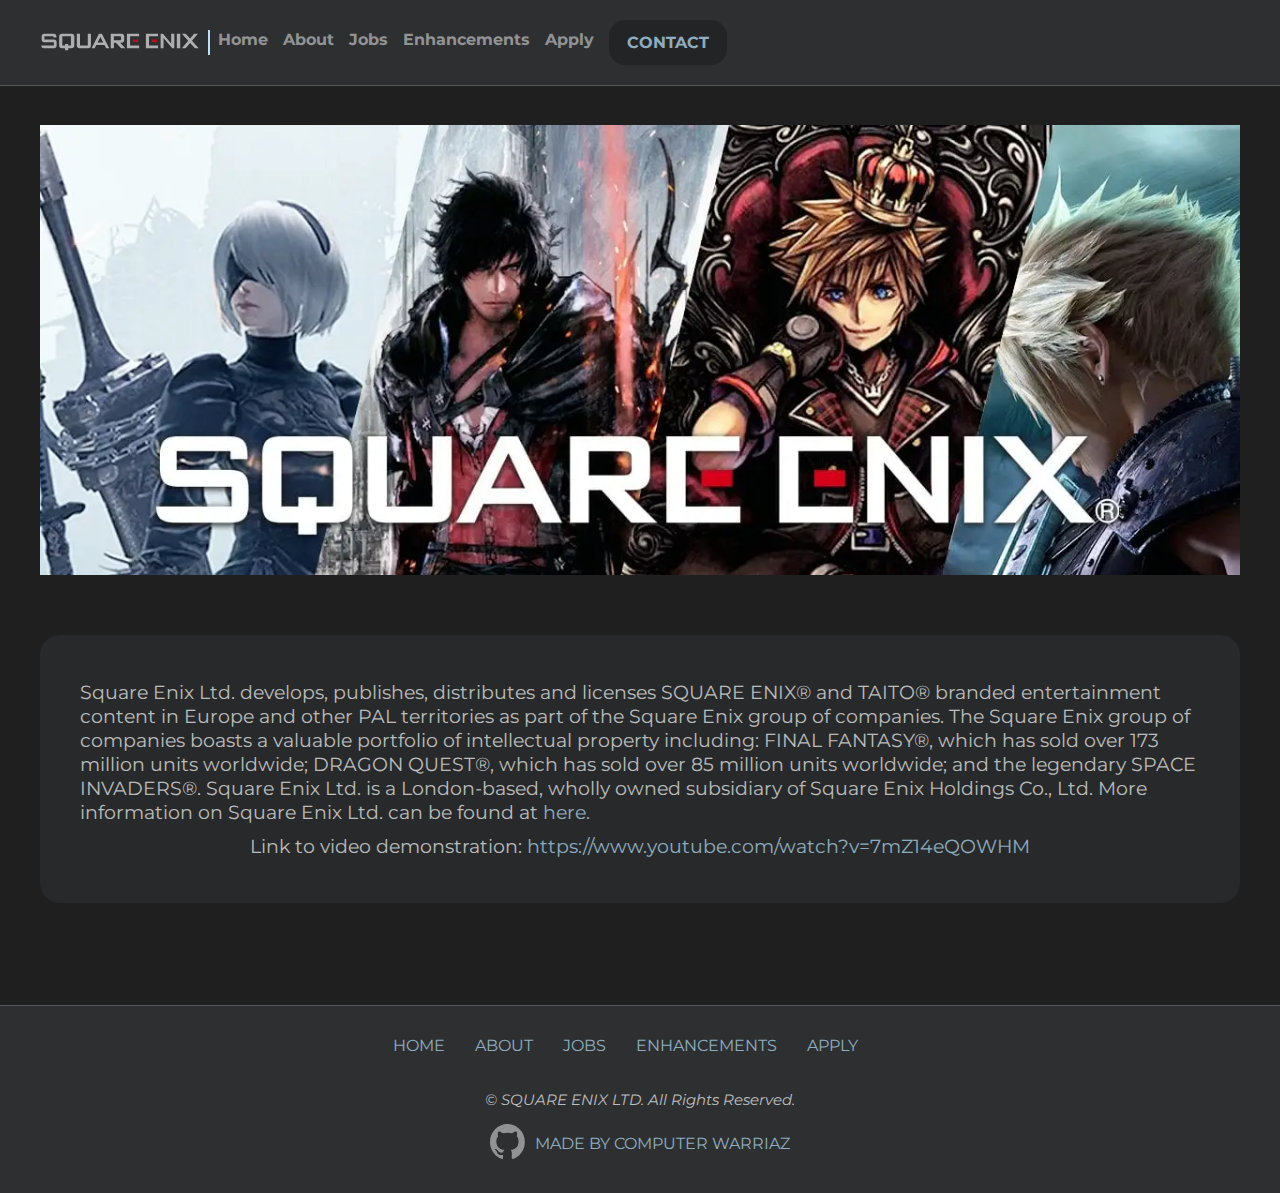
<file: index.html>
<!DOCTYPE html>
<html lang="en">
<head>
  <meta charset="UTF-8">
  <meta http-equiv="X-UA-Compatible" content="IE=edge">
  <meta name="viewport" content="width=device-width, initial-scale=1.0">
  <link rel="stylesheet" href="./styles/style.css">
  <title>Home</title>
</head>
<body>
  <header>
    <nav>
      <a id="nav_logo_container" href="./index.html">
        <img src="./images/company_logo.svg" alt="Company Logo">
      </a>
      <ul id="nav_list">
        <li class="nav_list_item"><a href="./index.html">Home</a></li>
        <li class="nav_list_item"><a href="./about.html">About</a></li>
        <li class="nav_list_item"><a href="./jobs.html">Jobs</a></li>
        <li class="nav_list_item"><a href="./enhancements.html">Enhancements</a></li>
        <li class="nav_list_item"><a href="./apply.html">Apply</a></li>
        <li><a class="pill_button" href="mailto:104349875@student.swin.edu.au">Contact</a></li>
      </ul>
    </nav>
  </header>
                <!-- HOME PAGE CONTENT GOES BELOW  -->
  <main id="home_page_content">
    <div id="banner_graphic">
      
    </div>
    <section>
      <p>
        Square Enix Ltd. develops, publishes, distributes and licenses SQUARE ENIX® and TAITO® branded entertainment content in Europe and other PAL territories as part of the Square Enix group of companies. The Square Enix group of companies boasts a valuable portfolio of intellectual property including: FINAL FANTASY®, which has sold over 173 million units worldwide; DRAGON QUEST®, which has sold over 85 million units worldwide; and the legendary SPACE INVADERS®. Square Enix Ltd. is a London-based, wholly owned subsidiary of Square Enix Holdings Co., Ltd.
        More information on Square Enix Ltd. can be found at <a href="https://www.square-enix-games.com/en_US/documents/ABOUTUS">here.</a>
      </p>
      <p>
        Link to video demonstration: <a href="https://www.youtube.com/watch?v=7mZ14eQOWHM">https://www.youtube.com/watch?v=7mZ14eQOWHM</a>
      </p>
      
    </section>

  </main>
  <!-- HOME PAGE CONTENT GOES ABOVE  -->
  <footer>
    <ul id="footer_list">
      <li class="footer_link"><a href="./index.html">Home</a></li>
      <li class="footer_link"><a href="./about.html">About</a></li>
      <li class="footer_link"><a href="./jobs.html">Jobs</a></li>
      <li class="footer_link"><a href="./enhancements.html">Enhancements</a></li>
      <li class="footer_link"><a href="./apply.html">Apply</a></li>
    </ul>
    <div id="copyright_container">
      <p>&#169; SQUARE ENIX LTD. All Rights Reserved.</p>
      <div id="github_container">
        <a href="https://github.com/dvaanc/computer-warriaz-project" target="_blank"><img src="./images/github_logo.svg" alt="github logo"></a>
        <span class="footer_link"><a href="https://github.com/dvaanc/computer-warriaz-project" target="_blank">Made by Computer Warriaz</a></span>
      </div>
    </div>
  </footer>


</body>
</html>
</file>
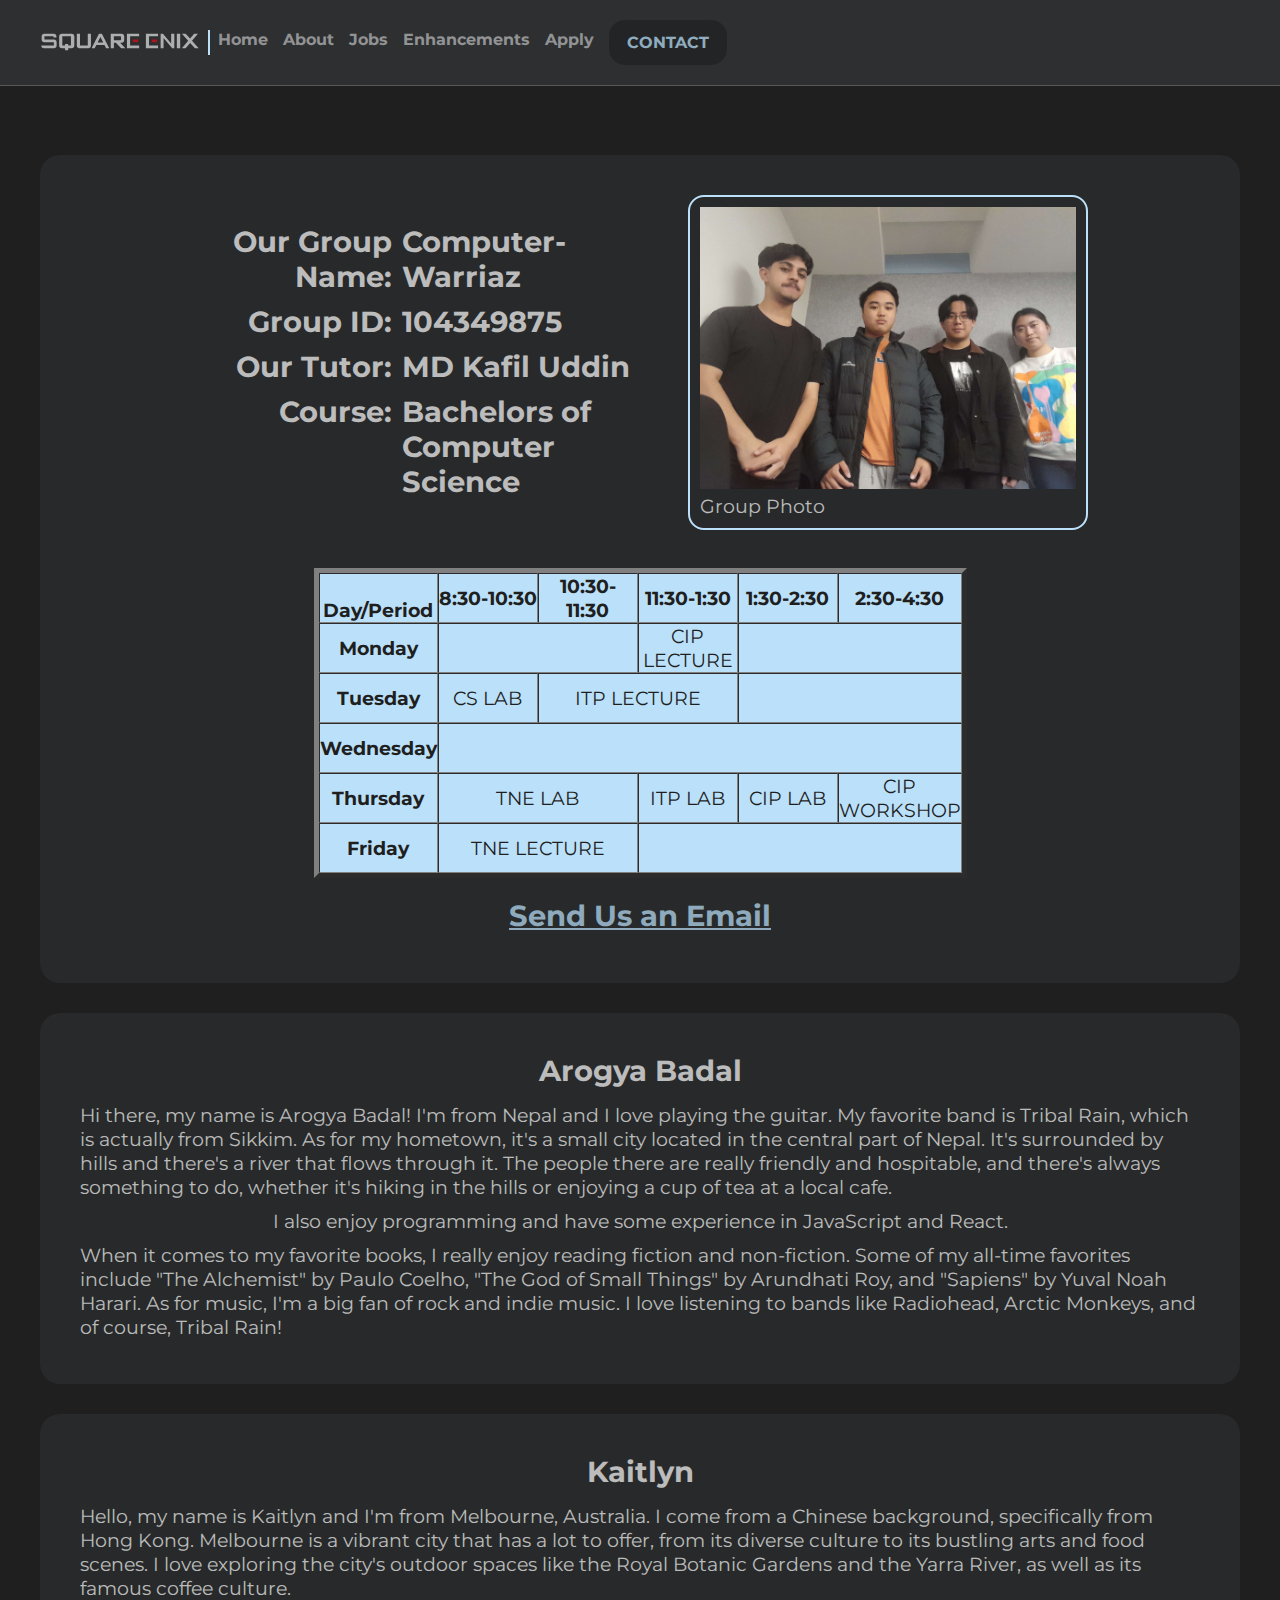
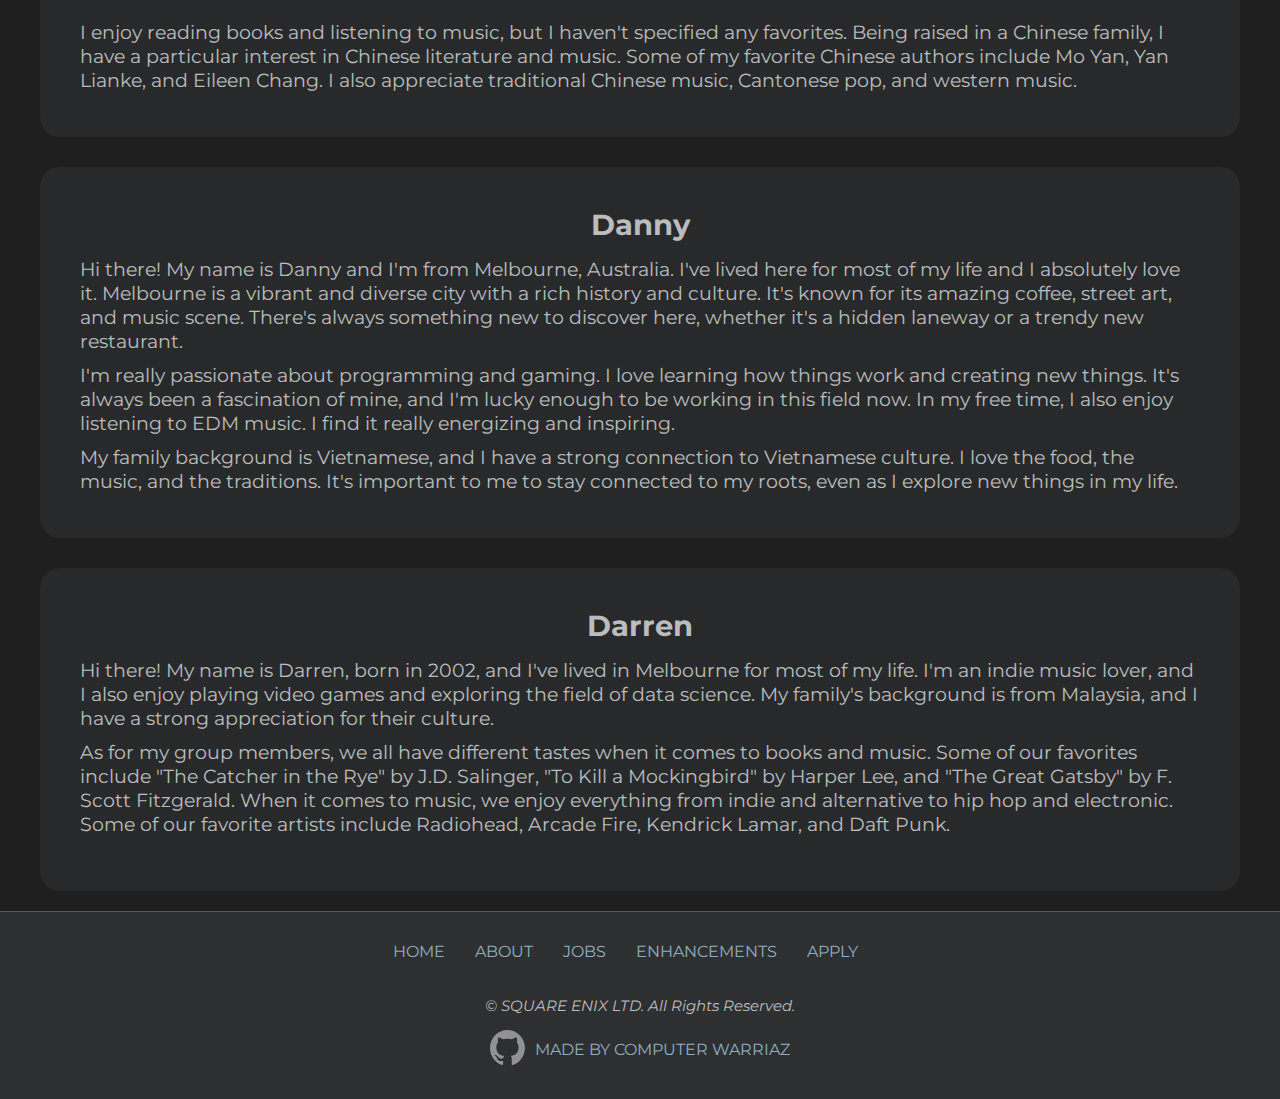
<file: about.html>
<!DOCTYPE html>
<html lang="en">
<head>
  <meta charset="UTF-8">
  <meta http-equiv="X-UA-Compatible" content="IE=edge">
  <meta name="viewport" content="width=device-width, initial-scale=1.0">
  <link rel="stylesheet" href="./styles/style.css">
  <title>About</title>
</head>
<body>
  <header>
    <nav>
      <a id="nav_logo_container" href="./index.html">
        <img src="./images/company_logo.svg" alt="Company Logo">
      </a>
      <ul id="nav_list">
        <li class="nav_list_item"><a href="./index.html">Home</a></li>
        <li class="nav_list_item"><a href="./about.html">About</a></li>
        <li class="nav_list_item"><a href="./jobs.html">Jobs</a></li>
        <li class="nav_list_item"><a href="./enhancements.html">Enhancements</a></li>
        <li class="nav_list_item"><a href="./apply.html">Apply</a></li>
        <li><a class="pill_button" href="mailto:104349875@student.swin.edu.au">Contact</a></li>
      </ul>
    </nav>
  </header>
  <main id="about_page_content">
    <section>
      <div>
        <dl>
          <dt><h2>Our Group Name:</h2></dt>
          <dd><h2>Computer-Warriaz</h2></dd>      
          <dt><h2>Group ID:</h2></dt>
          <dd><h2>104349875</h2> <dd>
          <dt><h2>Our Tutor:</h2></dt>
          <dd><h2>MD Kafil Uddin</h2></dd>
          <dt><h2>Course:</h2></dt>
          <dd><h2>Bachelors of Computer Science</h2></dd>
        </dl>
        <figure id="group_photo">
          <img src="./images/group_photo.jpg" alt="">
          <figcaption>Group Photo</figcaption>
      </figure>
      </div>
      <table border="5" cellspacing="0" align="center">
        <tr>
          <td align="center" height="50" width="100"><br><b>Day/Period</b></td>
          <td align="center" height="50" width="100"><b>8:30-10:30</b></td>
          <td align="center" height="50" width="100"><b>10:30-11:30</b></td>
          <td align="center" height="50" width="100"><b>11:30-1:30</b></td>
          <td align="center" height="50" width="100"><b>1:30-2:30</b></td>
          <td align="center" height="50" width="100"><b>2:30-4:30</b></td>
        </tr>
        <tr>
          <td align="center" height="50"><b>Monday</b></td>
          <td colspan="2"></td>
          <td align="center" colspan="1" height="50">CIP LECTURE</td>
          <td colspan="2"></td>
        </tr>
        <tr>
          <td align="center" height="50">
            <b>Tuesday</b>
            <td align="center" colspan="1" height="50">CS LAB</td>
            <td align="center" colspan="2" height="50">ITP LECTURE</td>              
            <td colspan="2"></td>
          </td>
        </tr>
        <tr>
          <td align="center" height="50"><b>Wednesday</b></td>
          <td colspan="5"></td>
        </tr>
        <tr>
            <td align="center" height="50"><b>Thursday</b></td>
            <td align="center" colspan="2" height="50">TNE LAB</td>
            <td align="center" colspan="1" height="50">ITP LAB</td>
            <td align="center" colspan="1" height="50">CIP LAB</td>
            <td align="center" colspan="1" height="50">CIP WORKSHOP</td>
        </tr>
        <tr>
          <td align="center" height="50">
            <b>Friday</b>
          </td>
          <td colspan="2" align="center" height="50">TNE LECTURE</td>
          <td align="center" colspan="3" height="50"></td>
        </tr>
      </table>
      <h2 id="contact_us_link"><a href="mailto:104349875@student.swin.edu.au">Send Us an Email</a></h2>
    </section>
    <section>
      <h2>Arogya Badal</h2>
      <p>Hi there, my name is Arogya Badal! I'm from Nepal and I love playing the guitar. My favorite band is Tribal Rain, which is actually from Sikkim. As for my hometown, it's a small city located in the central part of Nepal. It's surrounded by hills and there's a river that flows through it. The people there are really friendly and hospitable, and there's always something to do, whether it's hiking in the hills or enjoying a cup of tea at a local cafe.</p>
      <p>I also enjoy programming and have some experience in JavaScript and React.</p>
      <p>When it comes to my favorite books, I really enjoy reading fiction and non-fiction. Some of my all-time favorites include "The Alchemist" by Paulo Coelho, "The God of Small Things" by Arundhati Roy, and "Sapiens" by Yuval Noah Harari. As for music, I'm a big fan of rock and indie music. I love listening to bands like Radiohead, Arctic Monkeys, and of course, Tribal Rain!</p>
    </section>
    <section>
      <h2>Kaitlyn</h2>
      <p>Hello, my name is Kaitlyn and I'm from Melbourne, Australia. I come from a Chinese background, specifically from Hong Kong. Melbourne is a vibrant city that has a lot to offer, from its diverse culture to its bustling arts and food scenes. I love exploring the city's outdoor spaces like the Royal Botanic Gardens and the Yarra River, as well as its famous coffee culture.<p>
      <p>I enjoy reading books and listening to music, but I haven't specified any favorites. Being raised in a Chinese family, I have a particular interest in Chinese literature and music. Some of my favorite Chinese authors include Mo Yan, Yan Lianke, and Eileen Chang. I also appreciate traditional Chinese music, Cantonese pop, and western music.</p>
    </section>
    <section>
      <h2>Danny</h2>
      <p>Hi there! My name is Danny and I'm from Melbourne, Australia. I've lived here for most of my life and I absolutely love it. Melbourne is a vibrant and diverse city with a rich history and culture. It's known for its amazing coffee, street art, and music scene. There's always something new to discover here, whether it's a hidden laneway or a trendy new restaurant.</p>
      <p>I'm really passionate about programming and gaming. I love learning how things work and creating new things. It's always been a fascination of mine, and I'm lucky enough to be working in this field now. In my free time, I also enjoy listening to EDM music. I find it really energizing and inspiring.</p>
      <p>My family background is Vietnamese, and I have a strong connection to Vietnamese culture. I love the food, the music, and the traditions. It's important to me to stay connected to my roots, even as I explore new things in my life.</p>
    </section>
    <section>
      <h2>Darren</h2>
      <p>Hi there! My name is Darren, born in 2002, and I've lived in Melbourne for most of my life. I'm an indie music lover, and I also enjoy playing video games and exploring the field of data science. My family's background is from Malaysia, and I have a strong appreciation for their culture.</p>
      <p>As for my group members, we all have different tastes when it comes to books and music. Some of our favorites include "The Catcher in the Rye" by J.D. Salinger, "To Kill a Mockingbird" by Harper Lee, and "The Great Gatsby" by F. Scott Fitzgerald. When it comes to music, we enjoy everything from indie and alternative to hip hop and electronic. Some of our favorite artists include Radiohead, Arcade Fire, Kendrick Lamar, and Daft Punk.<p>
    </section>
  </main>
  <footer>
    <ul id="footer_list">
      <li class="footer_link"><a href="./index.html">Home</a></li>
      <li class="footer_link"><a href="./about.html">About</a></li>
      <li class="footer_link"><a href="./jobs.html">Jobs</a></li>
      <li class="footer_link"><a href="./enhancements.html">Enhancements</a></li>
      <li class="footer_link"><a href="./apply.html">Apply</a></li>
    </ul>
    <div id="copyright_container">
      <p>&#169; SQUARE ENIX LTD. All Rights Reserved.</p>
      <div id="github_container">
        <a href="https://github.com/dvaanc/computer-warriaz-project" target="_blank"><img src="./images/github_logo.svg" alt="github logo"></a>
        <span class="footer_link"><a href="https://github.com/dvaanc/computer-warriaz-project" target="_blank">Made by Computer Warriaz</a></span>
      </div>
    </div>
  </footer>
</body>
</html>
</file>
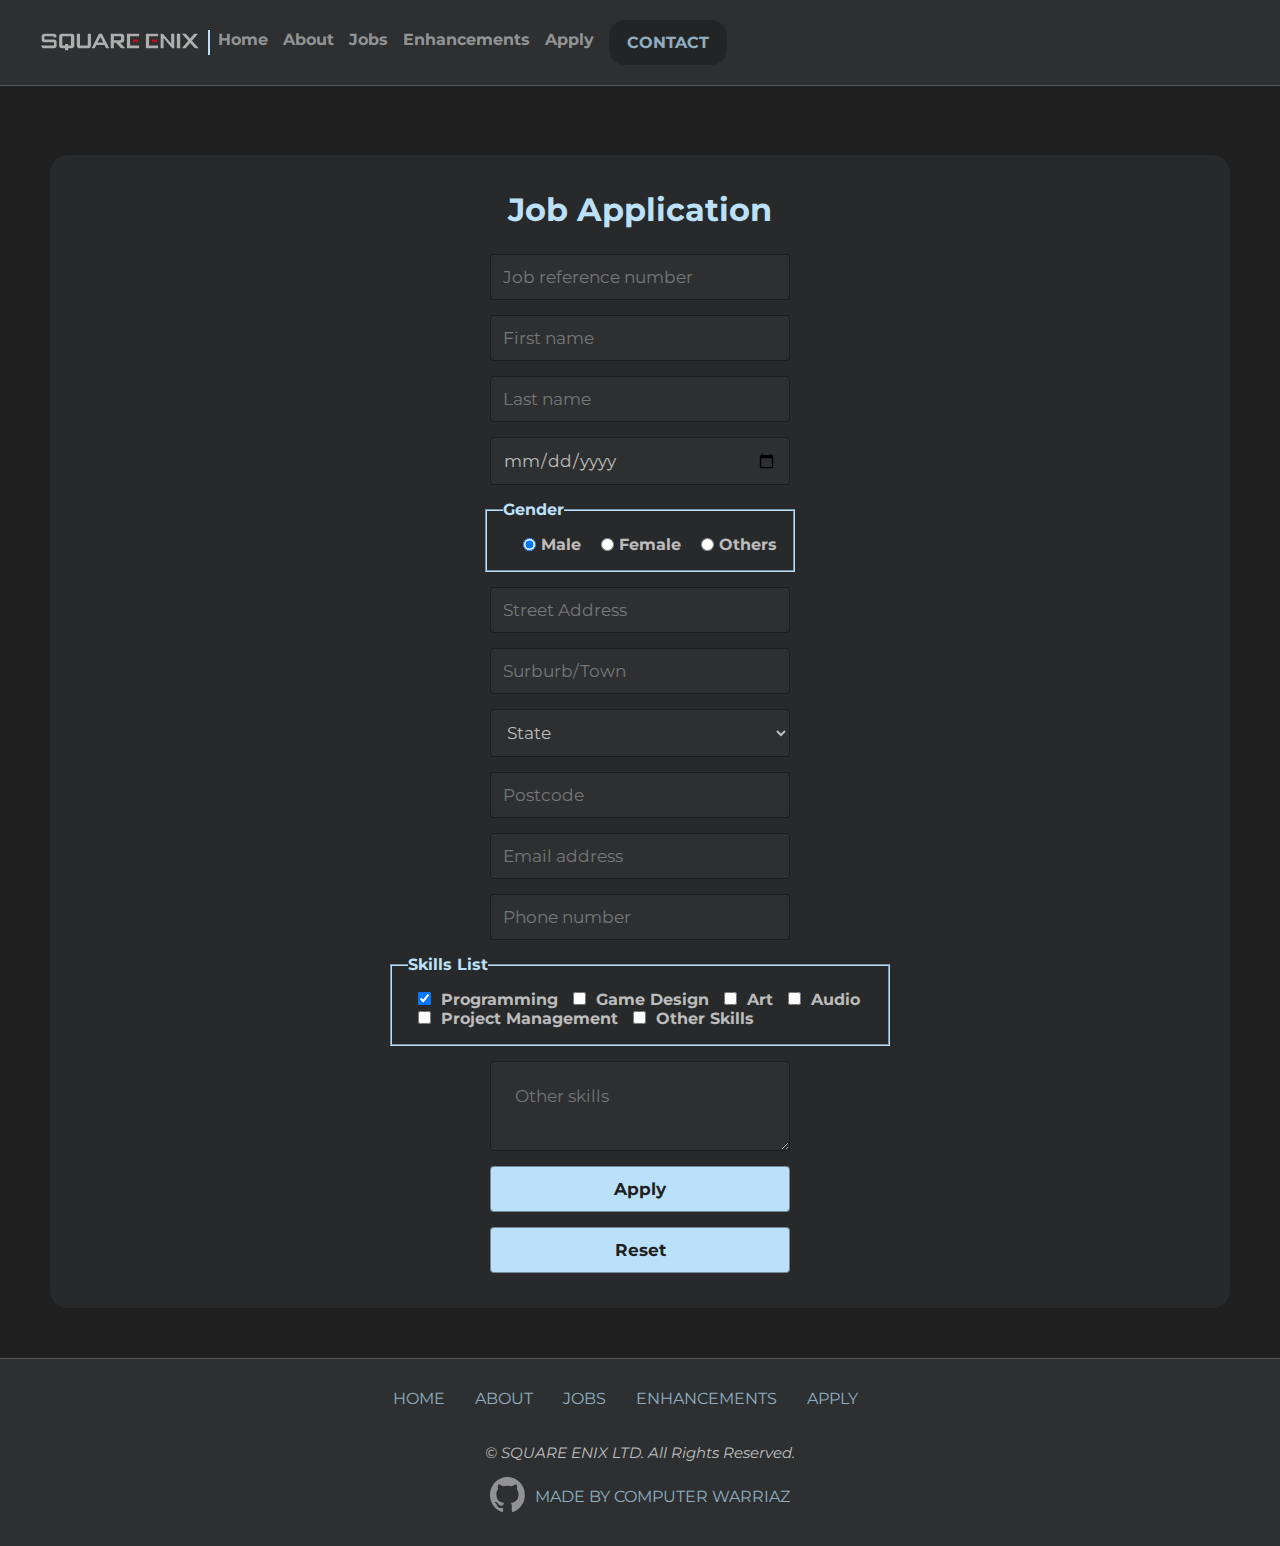
<file: apply.html>
<!DOCTYPE html>
<html lang="en">
<head>
  <meta charset="UTF-8">
  <meta http-equiv="X-UA-Compatible" content="IE=edge">
  <meta name="viewport" content="width=device-width, initial-scale=1.0">
  <link rel="stylesheet" href="./styles/style.css">
  <title>Apply</title>
</head>
<body>
  <header>
    <nav>
      <a id="nav_logo_container" href="./index.html">
        <img src="./images/company_logo.svg" alt="Company Logo">
      </a>
      <ul id="nav_list">
        <li class="nav_list_item"><a href="./index.html">Home</a></li>
        <li class="nav_list_item"><a href="./about.html">About</a></li>
        <li class="nav_list_item"><a href="./jobs.html">Jobs</a></li>
        <li class="nav_list_item"><a href="./enhancements.html">Enhancements</a></li>
        <li class="nav_list_item"><a href="./apply.html">Apply</a></li>
        <li><a class="pill_button" href="mailto:104349875@student.swin.edu.au">Contact</a></li>
      </ul>
    </nav>
  </header>

  <main id="apply_page_content">
    <form action="https://mercury.swin.edu.au/it000000/formtest.php" method="post" id="job_application_form">
      <h1>Job Application</h1>
      <input class="job_input" type="text" name="job_reference_number" id="job_reference_number" placeholder="Job reference number" required pattern="[a-zA-Z0-9]{5}"/>
      <input class="job_input" type="text" name="first_name" id="first_name" placeholder="First name" required pattern="[A-Za-z]{0,20}"/>
      <input class="job_input" type="text" name="last_name" id="last_name" placeholder="Last name" required pattern="[A-Za-z]{0,20}"/>
      <input class="job_input" type="date" name="date_of_birth" required id="date_of_birth"/>
    <fieldset>
      <legend>Gender</legend>
    <div class="radio-group" >
      <input checked class="input_radio" type="radio" name="radio" id="Male" value="male">
      <label id="male-label" for="Male">Male</label>
      <input class="input_radio" type="radio" name="radio" id="Female" value="female">
      <label id="female-label" for="Female">Female</label>
      <input class="input_radio" type="radio" name="radio" id="Others" value="others">
      <label id="others-label" for="Others">Others</label>
    </div>
    </fieldset>
      <input class="job_input" type="text" name="street_address" id="street_address" placeholder="Street Address" required maxlength="40">
      <input class="job_input" type="text" name="suburb_town" id="suburb_town" placeholder="Surburb/Town" required maxlength="40">
      <select class="job_input" name="state" id="state" required>
        <option value="">State</option>
        <option value="VIC">VIC</option>
        <option value="NSW">NSW</option>
        <option value="QLD">QLD</option>
        <option value="NT">NT</option>
        <option value="WA">WA</option>
        <option value="SA">SA</option>
        <option value="TAS">TAS</option>
        <option value="ACT">ACT</option>
      </select>
      <input class="job_input" type="text" name="postcode" id="postcode" placeholder="Postcode" required pattern="[0-9]{4}" />
      <input class="job_input" type="email" name="email_address" id="email_address" placeholder="Email address" required>
      <input class="job_input" type="text" name="phone_number" id="phone_number" placeholder="Phone number" required pattern="[0-9 ]{8,12}">
      <fieldset>
        <legend>Skills List</legend>
        <input checked class="input_checkbox" type="checkbox" id="programming" name="skill1" value="programming">
        <label for="programming">Programming</label>
        <input class="input_checkbox" type="checkbox" id="game-design" name="skill2" value="game-design">
        <label for="game-design">Game Design</label>
        <input class="input_checkbox" type="checkbox" id="art" name="skill3" value="art">
        <label for="art">Art</label>
        <input class="input_checkbox" type="checkbox" id="audio" name="skill4" value="audio">
        <label for="audio">Audio</label>
        <input class="input_checkbox" type="checkbox" id="project-management" name="skill5" value="project-management">
        <label for="project-management">Project Management</label>
        <input class="input_checkbox" type="checkbox" id="other_skills" name="skill6" value="other_skills">
        <label for="other_skills">Other Skills</label>
      </fieldset>
      <textarea class="text_area" name="other_skills_text" id="other_skills_text" placeholder="Other skills"></textarea>
      <input class="job_input" type="submit" value="Apply">
      <input class="job_input" type="reset" value="Reset">
    </form>
  </main>
  <footer>
    <ul id="footer_list">
      <li class="footer_link"><a href="./index.html">Home</a></li>
      <li class="footer_link"><a href="./about.html">About</a></li>
      <li class="footer_link"><a href="./jobs.html">Jobs</a></li>
      <li class="footer_link"><a href="./enhancements.html">Enhancements</a></li>
      <li class="footer_link"><a href="./apply.html">Apply</a></li>
    </ul>
    <div id="copyright_container">
      <p>&#169; SQUARE ENIX LTD. All Rights Reserved.</p>
      <div id="github_container">
        <a href="https://github.com/dvaanc/computer-warriaz-project" target="_blank"><img src="./images/github_logo.svg" alt="github logo"></a>
        <span class="footer_link"><a href="https://github.com/dvaanc/computer-warriaz-project" target="_blank">Made by Computer Warriaz</a></span>
      </div>
    </div>
  </footer>
</body>
</html>
</file>
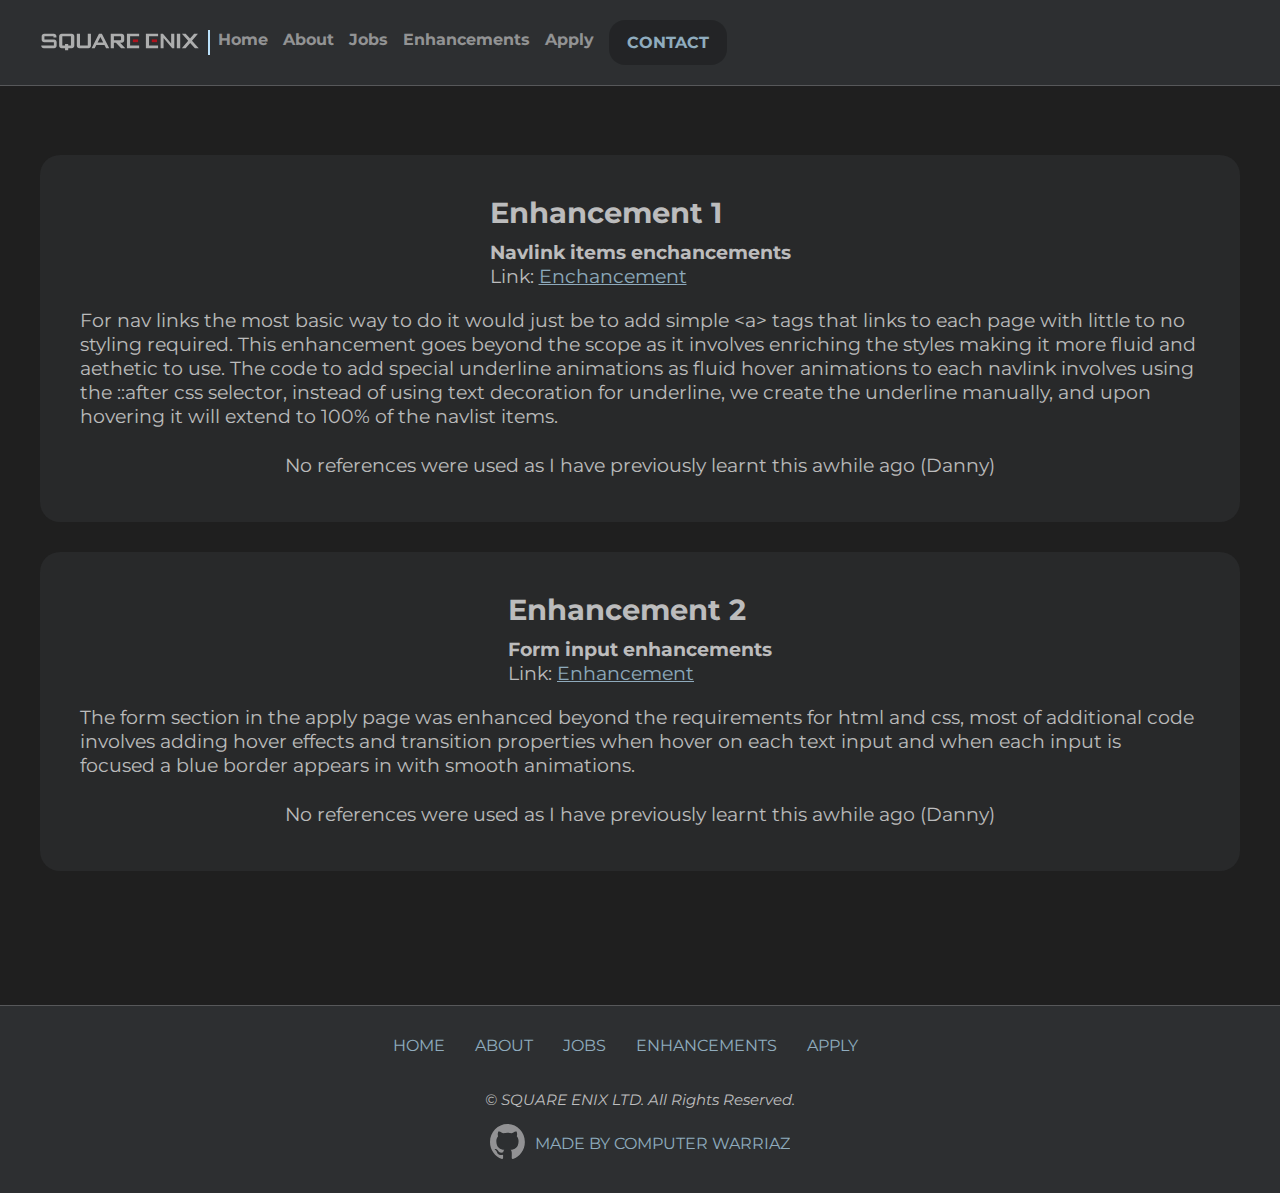
<file: enhancements.html>
<!DOCTYPE html>
<html lang="en">
<head>
  <meta charset="UTF-8">
  <meta http-equiv="X-UA-Compatible" content="IE=edge">
  <meta name="viewport" content="width=device-width, initial-scale=1.0">
  <link rel="stylesheet" href="./styles/style.css">
  <title>Enhancements</title>
</head>
<body>
  <header>
    <nav>
      <a id="nav_logo_container" href="./index.html">
        <img src="./images/company_logo.svg" alt="Company Logo">
      </a>
      <ul id="nav_list">
        <li class="nav_list_item"><a href="./index.html">Home</a></li>
        <li class="nav_list_item"><a href="./about.html">About</a></li>
        <li class="nav_list_item"><a href="./jobs.html">Jobs</a></li>
        <li class="nav_list_item"><a href="./enhancements.html">Enhancements</a></li>
        <li class="nav_list_item"><a href="./apply.html">Apply</a></li>
        <li><a class="pill_button" href="mailto:104349875@student.swin.edu.au">Contact</a></li>
      </ul>
    </nav>
  </header>
  <main id="enhancements_page_styling">
    <section>
      <div>
        <h2>Enhancement 1</h2>
        <h4>Navlink items enchancements</h4>
        <span>Link: </span><a href="./index.html#nav_list">Enchancement</a>
      </div>
      <p>
        For nav links the most basic way to do it would just be to add simple &lt;a&gt; tags that links to each page with little to no styling required.
        This enhancement goes beyond the scope as it involves enriching the styles making it more fluid and aethetic to use.
        The code to add special underline animations as fluid hover animations to each navlink involves using the ::after css selector, instead of using text decoration for underline, 
        we create the underline manually, and upon hovering it will extend to 100% of the navlist items. 
      </p>
      <p>
        No references were used as I have previously learnt this awhile ago (Danny)
      </p>
    </section>
    <section>
      <div>
        <h2>Enhancement 2</h2>
        <h4>Form input enhancements</h4>
        <span>Link: </span><a href="./apply.html#job_application_form">Enhancement</a>
      </div>
      <p>
        The form section in the apply page was enhanced beyond the requirements for html and css, most of additional code involves adding hover effects and transition properties when hover on each text input and when each input is focused a blue border appears in with smooth animations. 
      </p>
      <p>
        No references were used as I have previously learnt this awhile ago (Danny)
      </p>
    </section>
  </main>

  <footer>
    <ul id="footer_list">
      <li class="footer_link"><a href="./index.html">Home</a></li>
      <li class="footer_link"><a href="./about.html">About</a></li>
      <li class="footer_link"><a href="./jobs.html">Jobs</a></li>
      <li class="footer_link"><a href="./enhancements.html">Enhancements</a></li>
      <li class="footer_link"><a href="./apply.html">Apply</a></li>
    </ul>
    <div id="copyright_container">
      <p>&#169; SQUARE ENIX LTD. All Rights Reserved.</p>
      <div id="github_container">
        <a href="https://github.com/dvaanc/computer-warriaz-project" target="_blank"><img src="./images/github_logo.svg" alt="github logo"></a>
        <span class="footer_link"><a href="https://github.com/dvaanc/computer-warriaz-project" target="_blank">Made by Computer Warriaz</a></span>
      </div>
    </div>
  </footer>
</body>
</html>
</file>
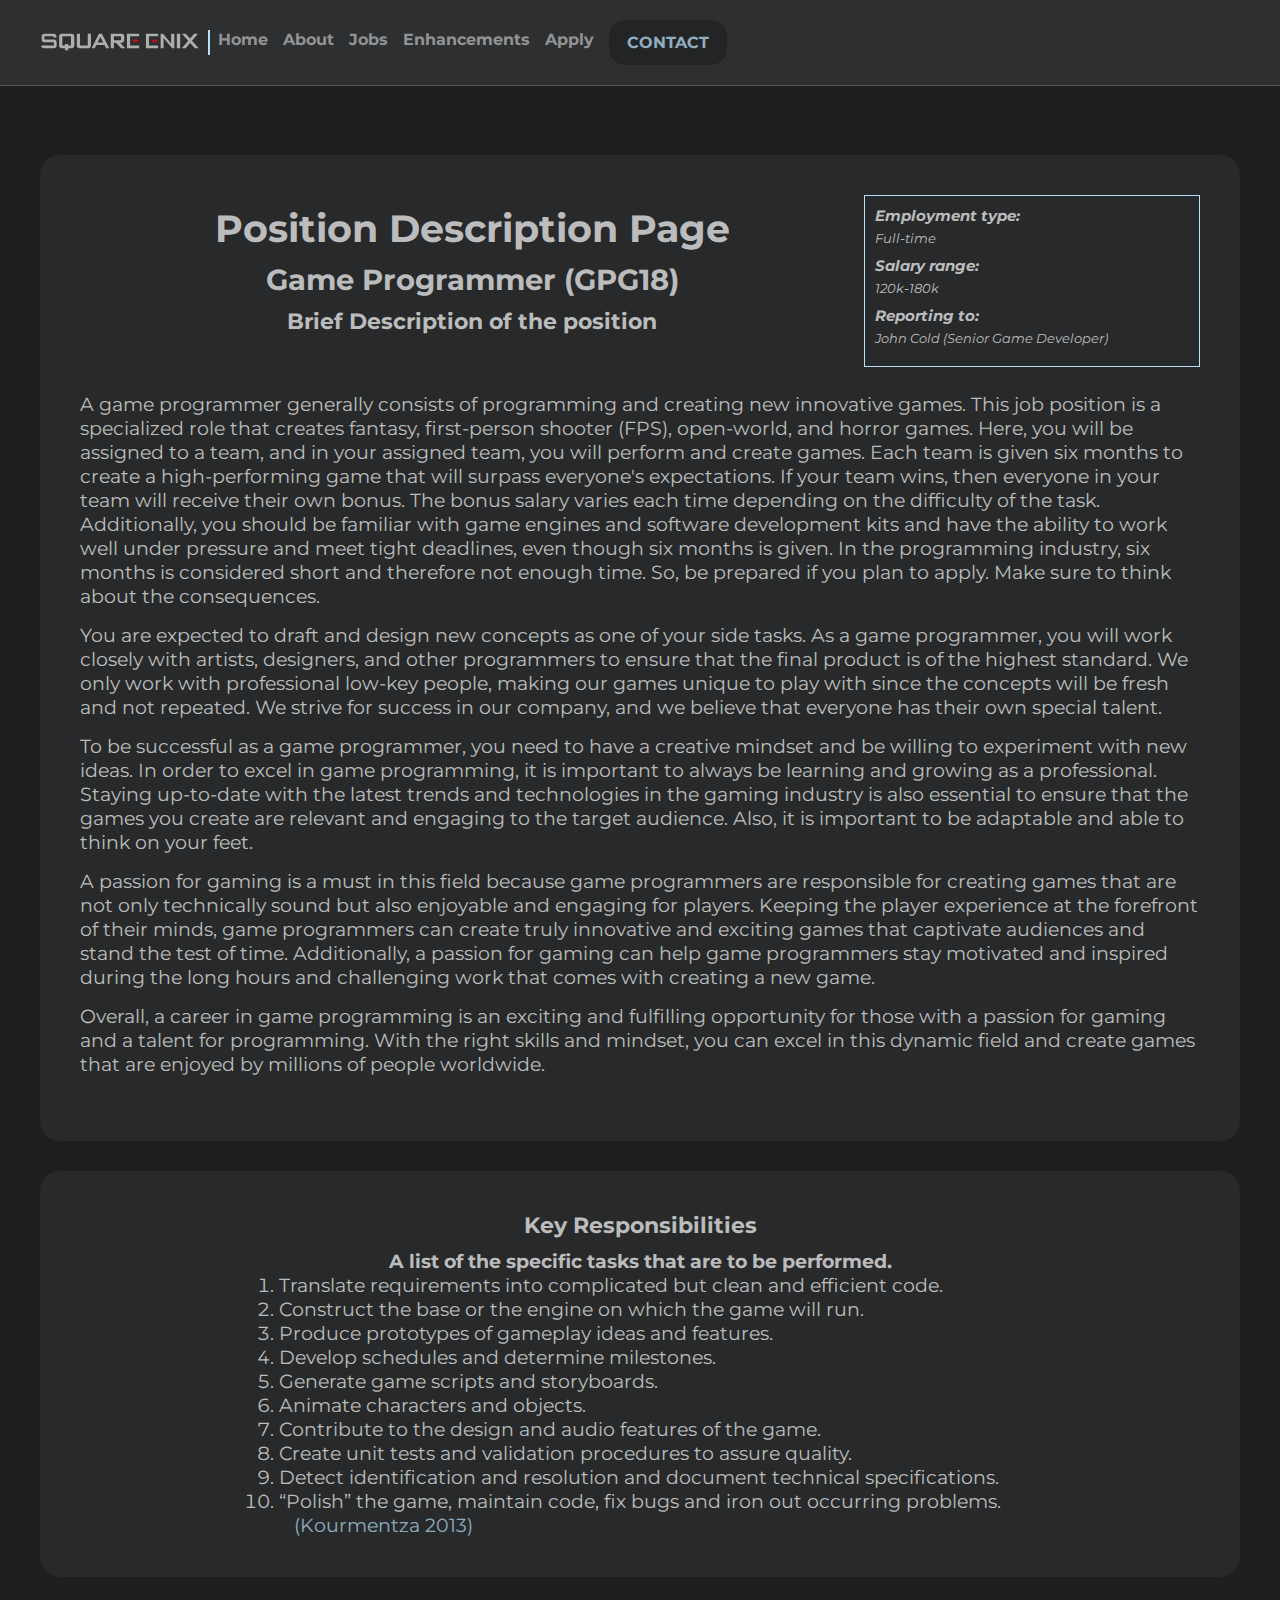
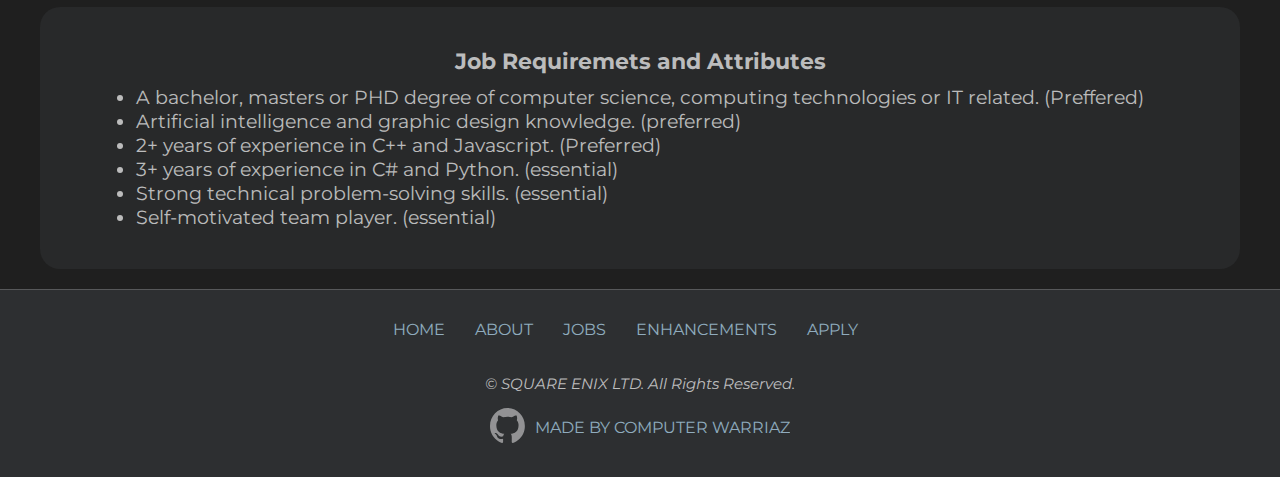
<file: jobs.html>
<!DOCTYPE html>
<html lang="en">
<head>
  <meta charset="UTF-8">
  <meta http-equiv="X-UA-Compatible" content="IE=edge">
  <meta name="viewport" content="width=device-width, initial-scale=1.0">
  <link rel="stylesheet" href="./styles/style.css">
  <title>Jobs</title>
</head>
<body>
  <header>
    <nav>
      <a id="nav_logo_container" href="./index.html">
        <img src="./images/company_logo.svg" alt="Company Logo">
      </a>
      <ul id="nav_list">
        <li class="nav_list_item"><a href="./index.html">Home</a></li>
        <li class="nav_list_item"><a href="./about.html">About</a></li>
        <li class="nav_list_item"><a href="./jobs.html">Jobs</a></li>
        <li class="nav_list_item"><a href="./enhancements.html">Enhancements</a></li>
        <li class="nav_list_item"><a href="./apply.html">Apply</a></li>
        <li><a class="pill_button" href="mailto:104349875@student.swin.edu.au">Contact</a></li>
      </ul>
    </nav>
  </header>
  <main id="#jobs_page_styling">
    <div id="position_description">
      <section>
        <div id="heading_container">
          <div>
            <h1> Position Description Page</h1>
            <h2>Game Programmer (GPG18)</h2>
            <h3>Brief Description of the position</h3>
          </div>
          <aside>
            <h4>Employment type:</h4>
            <p>Full-time</p>
            <h4>Salary range:</h4>
            <p>120k-180k</p>
            <h4>Reporting to:</h4>
            <p>John Cold (Senior Game Developer)</p>
          </aside>
        </div>
        <div class="job_description">
          <p> A game programmer generally consists of programming and creating new innovative games. This job position is a specialized role that creates fantasy, 
            first-person shooter (FPS), open-world, and horror games. Here, you will be assigned to a team, and in your assigned team, you will perform and create games. 
            Each team is given six months to create a high-performing game that will surpass everyone's expectations. If your team wins, then everyone in your team will receive their own bonus. 
            The bonus salary varies each time depending on the difficulty of the task. Additionally, you should be familiar with game engines and software development kits and have the ability 
            to work well under pressure and meet tight deadlines, even though six months is given. In the programming industry, six months is considered short and therefore not enough time. So, be 
            prepared if you plan to apply. Make sure to think about the consequences.</p>
            <p>You are expected to draft and design new concepts as one of your side tasks. As a game programmer, you will work closely with artists, designers, and other programmers to ensure that the
            final product is of the highest standard. We only work with professional low-key people, making our games unique to play with since the concepts will be fresh and not repeated. We strive for 
            success in our company, and we believe that everyone has their own special talent.</p>
            <p>To be successful as a game programmer, you need to have a creative mindset and be willing to experiment with new ideas. In order to excel in game programming, it is important to always be 
            learning and growing as a professional. Staying up-to-date with the latest trends and technologies in the gaming industry is also essential to ensure that the games you create are relevant and 
            engaging to the target audience. Also, it is important to be adaptable and able to think on your feet.</p>
            <p>A passion for gaming is a must in this field because game programmers are responsible for creating games that are not only technically sound but also enjoyable and engaging for players.
            Keeping the player experience at the forefront of their minds, game programmers can create truly innovative and exciting games that captivate audiences and stand the test of time. 
            Additionally, a passion for gaming can help game programmers stay motivated and inspired during the long hours and challenging work that comes with creating a new game.</p>
            <p>Overall, a career in game programming is an exciting and fulfilling opportunity for those with a passion for gaming and a talent for programming. With the right skills and
            mindset, you can excel in this dynamic field and create games that are enjoyed by millions of people worldwide.</p>
        </div>
      </section>

    </div>
    
    <section>
      <h3>Key Responsibilities</h3>
      <h4>A list of the specific tasks that are to be performed.</h4>
        <ol>
          <li>Translate requirements into complicated but clean and efficient code.</li>
          <li>Construct the base or the engine on which the game will run.</li>
          <li>Produce prototypes of gameplay ideas and features.</li>
          <li>Develop schedules and determine milestones.</li>
          <li>Generate game scripts and storyboards.</li>  
          <li>Animate characters and objects.</li>
          <li>Contribute to the design and audio features of the game.</li>
          <li>Create unit tests and validation procedures to assure quality.</li> 
          <li>Detect identification and resolution and document technical specifications.</li> 
          <li>“Polish” the game, maintain code, fix bugs and iron out occurring problems. </li>  
          &nbsp;&nbsp; <a href='https://resources.workable.com/game-developer-job-description'>(Kourmentza 2013)</a>
        </ol>
    </section>
    
    <section>
      <h3>Job Requiremets and Attributes</h3>
        <ul>
          <li>A bachelor, masters or PHD degree of computer science, computing technologies or IT related. (Preffered)</li>
          <li>Artificial intelligence and graphic design knowledge. (preferred)</li>
          <li>2+ years of experience in C++ and Javascript. (Preferred)</li>
          <li>3+ years of experience in C# and Python. (essential)</li>
          <li>Strong technical problem-solving skills. (essential)</li>
          <li>Self-motivated team player. (essential)</li>
        </ul>
    </section>
  </main>
  <footer>
    <ul id="footer_list">
      <li class="footer_link"><a href="./index.html">Home</a></li>
      <li class="footer_link"><a href="./about.html">About</a></li>
      <li class="footer_link"><a href="./jobs.html">Jobs</a></li>
      <li class="footer_link"><a href="./enhancements.html">Enhancements</a></li>
      <li class="footer_link"><a href="./apply.html">Apply</a></li>
    </ul>
    <div id="copyright_container">
      <p>&#169; SQUARE ENIX LTD. All Rights Reserved.</p>
      <div id="github_container">
        <a href="https://github.com/dvaanc/computer-warriaz-project" target="_blank"><img src="./images/github_logo.svg" alt="github logo"></a>
        <span class="footer_link"><a href="https://github.com/dvaanc/computer-warriaz-project" target="_blank">Made by Computer Warriaz</a></span>
      </div>
    </div>
  </footer>

</body>
</html>
</file>
<file: styles/style.css>
/*
filename: [style.css]
author: [Danny, Arogrya]
created: [23/03/2023]
last modified: [14/04/2023]
description: [stylesheet for all .html pages]
*/

/* Montserrat font */
@import url('https://fonts.googleapis.com/css2?family=Montserrat:ital,wght@0,100;0,200;0,300;0,400;0,500;0,600;0,700;0,800;0,900;1,100;1,200;1,300;1,400;1,500;1,600;1,700;1,800;1,900&display=swap');

/* CSS VARAIBLES */
:root {
  --main-text-color: rgba(238, 238, 238, 0.75);
  --white-border-color: rgba(255, 255, 255, 0.20);
  --dark-gray: #1F1F1F;
  --medium-gray: #28292a;
  --light-gray: #2d2f31;
  --accent-blue: rgb(187, 225, 250)
}

/* ___________________________________________________________ */
/* GLOBAL STYLING (APPLIES TO ALL .HTML FILES) */

* {
  margin: 0;
  padding: 0;
  box-sizing: border-box;
  font-family: Montserrat, Arial, Helvetica, sans-serif;
}

body {
  background-color: var(--dark-gray);
  color: var(--main-text-color);
  padding-top: 105px;
}

a {
  color:  var(--accent-blue);
  opacity: 0.7;
  text-decoration: none;
  transition: 0.1s linear;
}

a:hover {
  color:rgb(187, 225, 250);
  opacity: 1;
}

main {
  display: flex;
  flex-direction: column;
  align-items: center;
  padding: 20px 40px;
  width: 100%;
  min-height: 100vh;
}

section {
  display: flex;
  flex-direction: column;
  align-items: center;
  width: 100%;
  background-color: var(--medium-gray);
  border-radius: 20px;
  padding: 40px;
  margin-top: 30px;
  font-size: 1.2em;
}

h1, h2, h3 {
  margin-bottom: 10px;
}
/* ___________________________________________________________ */
/* NAVBAR */
nav, footer {
  width: 100%;
  padding: 30px 40px;
  z-index: 9999;
  background-color: var(--light-gray);
  user-select: none;
}

nav {
  position: fixed;
  display: flex;
  align-items: center;
  justify-content: center;
  top: 0;
  left: 0;
  border-bottom: 1px solid var(--white-border-color);
}

p {
  margin-top: 5px;
  margin-bottom: 5px;
}

#nav_logo_container img {
  height: 20px;
}

#nav_list {
  display: flex;
  justify-content: flex-start;
  align-items: center;
  gap: 15px;
  list-style-type: none;
  width: 100%;
  padding-left: 8px;
  margin-left: 8px;
  border-left: 2px solid var(--accent-blue)
}

.nav_list_item {
  font-weight: bold;
  padding-bottom: 3px;
  cursor: pointer;
  font-size: 1em;
}

.nav_list_item > a {
  color: var(--main-text-color);
  transition: color .4s ease;
}

.nav_list_item:hover > a {
  color: white;
}

.nav_list_item::after {
  content: '';
	display: block;
	margin: auto;
	height: 3px;
	width: 0px;
	background: transparent;
	transition: all .4s ease;
}

.nav_list_item:hover::after {
  width: 100%;
  background-color: white;
}

/* SPECIAL CLASS FOR BLUE BUTTON ON NAVBAR */
.pill_button {
  font-weight: bold;
  background: transparent;
  opacity: 0.7;
  border-radius: 16px;
  padding: 13px 18px;
  transition: all .4s ease;
  font-size: 1em;
  text-transform: uppercase;
  margin-right: 5px;
  color: var(--accent-blue);
  background-color: rgba(0, 0, 0, 0.3);
}

.pill_button:hover {
  opacity: 1;
  color: var(--medium-gray);
  background-color: var(--accent-blue);
  box-shadow: 0 10px 20px rgba(152, 152, 152, 0.2);
}

/* ___________________________________________________________ */
/*HOME PAGE STYLING*/

#home_page_content {
  gap: 30px;
}

#banner_graphic {
  width: 100%;
  background-image: url("./images/bannergraphic.webp");
  height: 450px;
  background-size: cover;
}

#banner_graphic img {
  width: 100%;
  height: auto;
}
/* ___________________________________________________________ */
/* ABOUT PAGE STYLING */

#about_page_content {
}

table {
  margin-top: 30px;
  margin-bottom: 20px;
}

table, tr, td{
  background-color: var(--accent-blue);
  color: var(--dark-gray);
}

dl {
  display: block;
  margin-top: 1em;
  margin-bottom: 1em;
  margin-left: 0;
  margin-right: 0;
  padding: 0.5em;
  float: left;
}

dt {
  clear: left;
  float: left;
  width: 40%;
  text-align: right;
  font-weight: bold;
}

dd {
  width: 55%;
  margin-left: 42%;
}

#group_photo {
  height: auto;
  width: 400px;
  border: 2px solid var(--accent-blue);
  border-radius: 16px;
  float: right;
  padding: 10px;
}

#group_photo > img {
  width: 100%;
}

#contact_us_link > a {
  text-decoration: underline;
  transition: linear 0.1s;
}



/* ___________________________________________________________ */
/* JOBS PAGE STYLING */

#jobs_page_styling {

}

#position_description {
  display: flex;
  flex-direction: row;
}

#position_description > section > h1 {
  font: italic small-caps 1.8em Arial, Helvetica, sans-serif;
}

#position_description > section > h2 {
  font: small-caps 1.6em Arial, Helvetica, sans-serif;
}

#position_description > section > h3 {
  font: small-caps 1.4em Arial, Helvetica, sans-serif;
}

#heading_container {
  width: 100%;
}

#heading_container > div {
  text-align: center;
  float: left;
  width: 70%;
  height: 100%;
  margin-top: 10px;
}

aside {
  width: 30%;
  float: right;
  font-style: italic;
  padding: 10px;
  border: 1px solid var(--accent-blue)
}

aside > h4 {
  font-size: 0.8em;
}

aside > p {
  margin-bottom: 10px;
  font-size: 0.7em;
}

.job_description p {
  margin-bottom: 15px;
}

.job_description p:first-child {
  margin-top: 25px;
}

.job_description p:last-child {
  margin-bottom: 25px;
}


/* ___________________________________________________________ */
/* ENHANCEMENTS PAGE STYLING */

#enhancements_page_styling {

}

#enhancements_page_styling > section > p {
  margin-top: 20px;
}

#enhancements_page_styling > section > div > a {
  text-decoration: underline;
  opacity: 0.7;
  color: var(--accent-blue);
  transition: 0.1s linear;
}

#enhancements_page_styling > section > div > a:hover {
  text-decoration: underline;
  opacity: 1;
  color: var(--accent-blue);
}

/* ___________________________________________________________ */
/* APPLY PAGE STYLING */
#apply_page_content {
  padding: 50px;
}

#apply_page_content h1 {
  color: rgb(187, 225, 250)
}

#job_application_form {
  width: 100%;
  display: flex;
  flex-direction: column;
  align-items: center;
  gap: 15px;
  background-color: var(--medium-gray);
  border-radius: 18px;
  padding: 35px 0;
}

.job_input {
  width: 300px;
  border: 1px solid rgba(0, 0, 0, 0.4);
  border-radius: 0.25rem;
  background-color: var(--light-gray);
  padding: 0.75rem;
  color: var(--main-text-color);
  transition: all .2s ease-in;
  font-size: 1.05em;
}

.job_input::placeholder {
  color: var(--main-text-color);
  opacity: 0.5;
}

.job_input:hover {
  border-color: rgb(4, 4, 5);
}

.job_input:focus {
  outline: none;
  border-color: rgb(0, 175, 244)
}

input[type="submit"], input[type="reset"] {
  color: var(--dark-gray);
  font-weight: bold;
  background-color: var(--accent-blue);
  cursor: pointer;
}

.input_radio {
  float: left;
  clear: none;
  margin: 2px 5px 2px 20px;
}

.radio-group {
  display: flex;
  flex-direction: row;
}

fieldset {
  max-width:500px;
  padding:16px;
  border-color: var(--accent-blue);
  font-weight: bold;
}

legend {
  color: var(--accent-blue);
}

.input_checkbox {
  margin: 2px 5px 2px 10px;
}

.text_area {
  width: 300px;
  border: 1px solid rgba(0, 0, 0, 0.4);
  border-radius: 0.25rem;
  background-color: var(--light-gray);
  padding: 1.5rem;
  color: var(--main-text-color);
  transition: all .2s ease-in;
  font-size: 1.05em;
}

.text_area:hover {
  border-color: rgb(4, 4, 5);
}

.text_area:focus {
  outline: none;
  border-color: rgb(0, 175, 244)
}

/* ___________________________________________________________ */
/*FOOTER*/

footer {
  display: flex;
  flex-direction: column;
  justify-content: center;
  align-items: center;
  border-top: 1px solid var(--white-border-color);;
  margin-top: auto;
}

#footer_list {
  display: flex;
  flex-direction: row;
  justify-content: center;
  align-items: center;
  list-style-type: none;
  width: 100%;
  margin-bottom: 15px;
}

#footer_list > li {
  margin-right: 30px;
}

.footer_link > a {
  transition: all .2s ease;
  text-transform: uppercase;
}

.footer_link > a:hover {
  color: white;
  font-weight: 500;
}

#copyright_container  {
  display: flex;
  flex-direction: column;
  align-items: center;
  gap: 10px;
  margin-top: 15px;
  width: 100%;
}

#copyright_container p {
  font-style: italic;
  font-size: 0.95em;
}

#github_container {
  display: flex;
  align-items: center;
}

#github_container img {
  height: 35px;
  width: 35px;
  margin-right: 10px;
  cursor: pointer;
}

/* ___________________________________________________________ */
</file>
